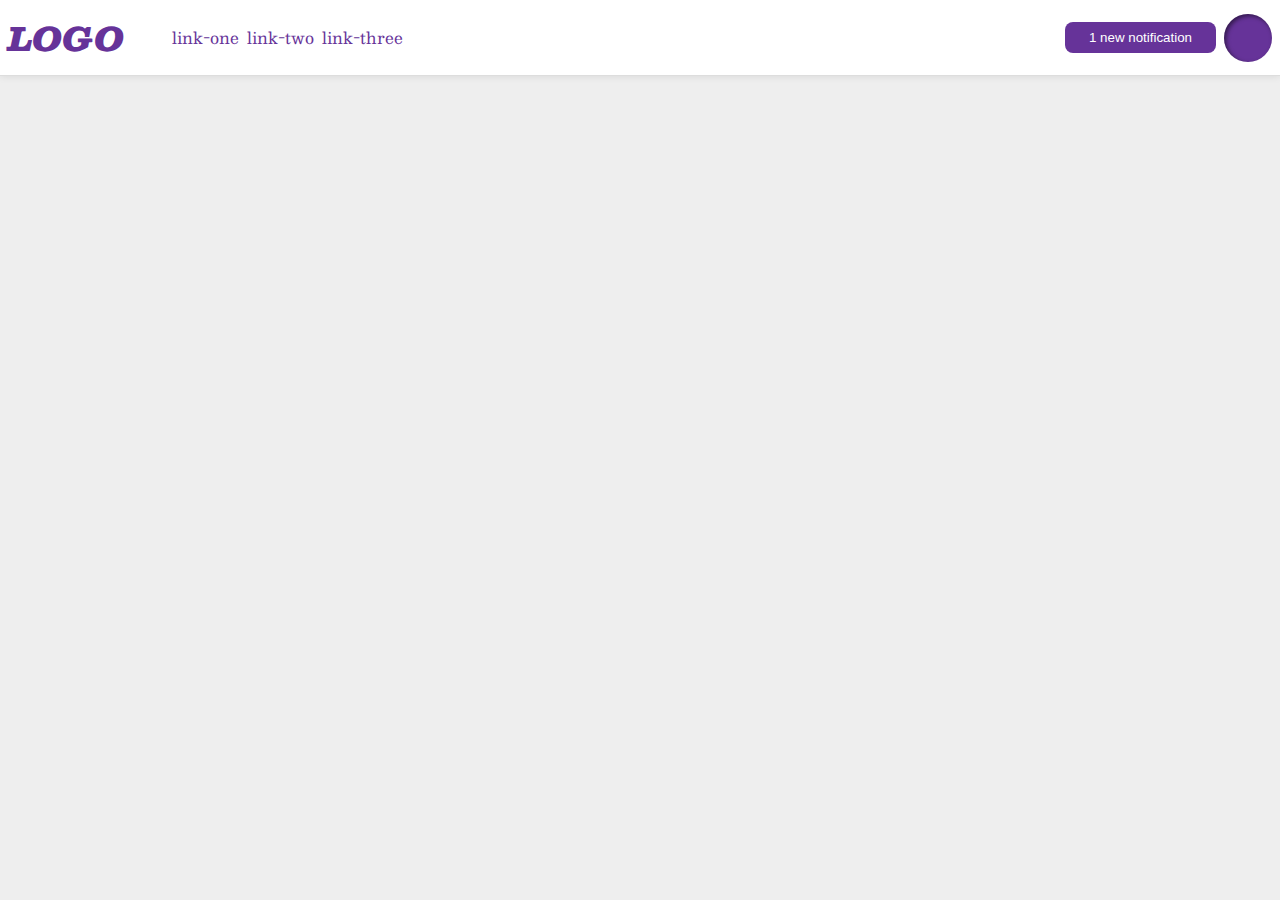
<file: flex/03-flex-header-2/index.html>
<!DOCTYPE html>
<html lang="en">
  <head>
    <meta charset="UTF-8">
    <meta http-equiv="X-UA-Compatible" content="IE=edge">
    <meta name="viewport" content="width=device-width, initial-scale=1.0">
    <title>Flex Header 2</title>
    <link rel="stylesheet" href="style.css">
  </head>
  <body>
    <div class="header">
      <div class="left-container">
        <div class="logo">
          LOGO
        </div>
        <ul class="links">
          <li><a href="google.com">link-one</a></li>
          <li><a href="google.com">link-two</a></li>
          <li><a href="google.com">link-three</a></li>
        </ul>
      </div>
      <div class="right-container">
        <button class="notifications">
          1 new notification
        </button>
        <div class="profile-image"></div>
      </div>
    </div>
  </body>
</html>
</file>
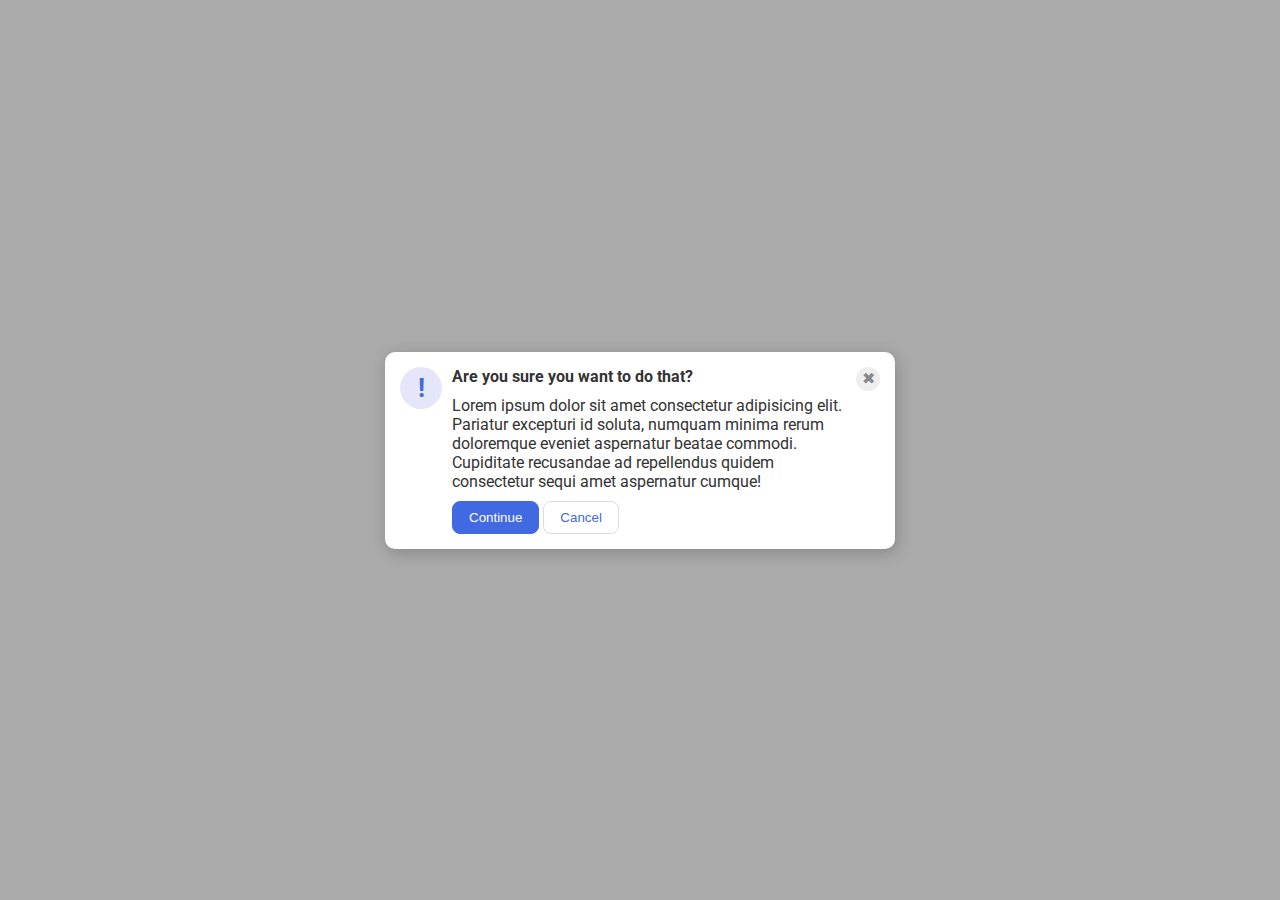
<file: flex/05-flex-modal/index.html>
<!DOCTYPE html>
<html lang="en">
  <head>
    <meta charset="UTF-8">
    <meta http-equiv="X-UA-Compatible" content="IE=edge">
    <meta name="viewport" content="width=device-width, initial-scale=1.0">
    <link rel="stylesheet" href="style.css">
    <title>Modal</title>
  </head>
  <body>
    <div class="modal">
      
        <div class="icon">!</div>
        <div class="container">
        <div class="header">Are you sure you want to do that?</div>
        <div class="text">Lorem ipsum dolor sit amet consectetur adipisicing elit. Pariatur excepturi id soluta, numquam minima rerum doloremque eveniet aspernatur beatae commodi. Cupiditate recusandae ad repellendus quidem consectetur sequi amet aspernatur cumque!</div>
        <div>
        <button class="continue">Continue</button>
        <button class="cancel">Cancel</button>
      </div>
       </div>
        <div class="close-button">✖</div>
    
     
    </div>
  </body>
</html>
</file>
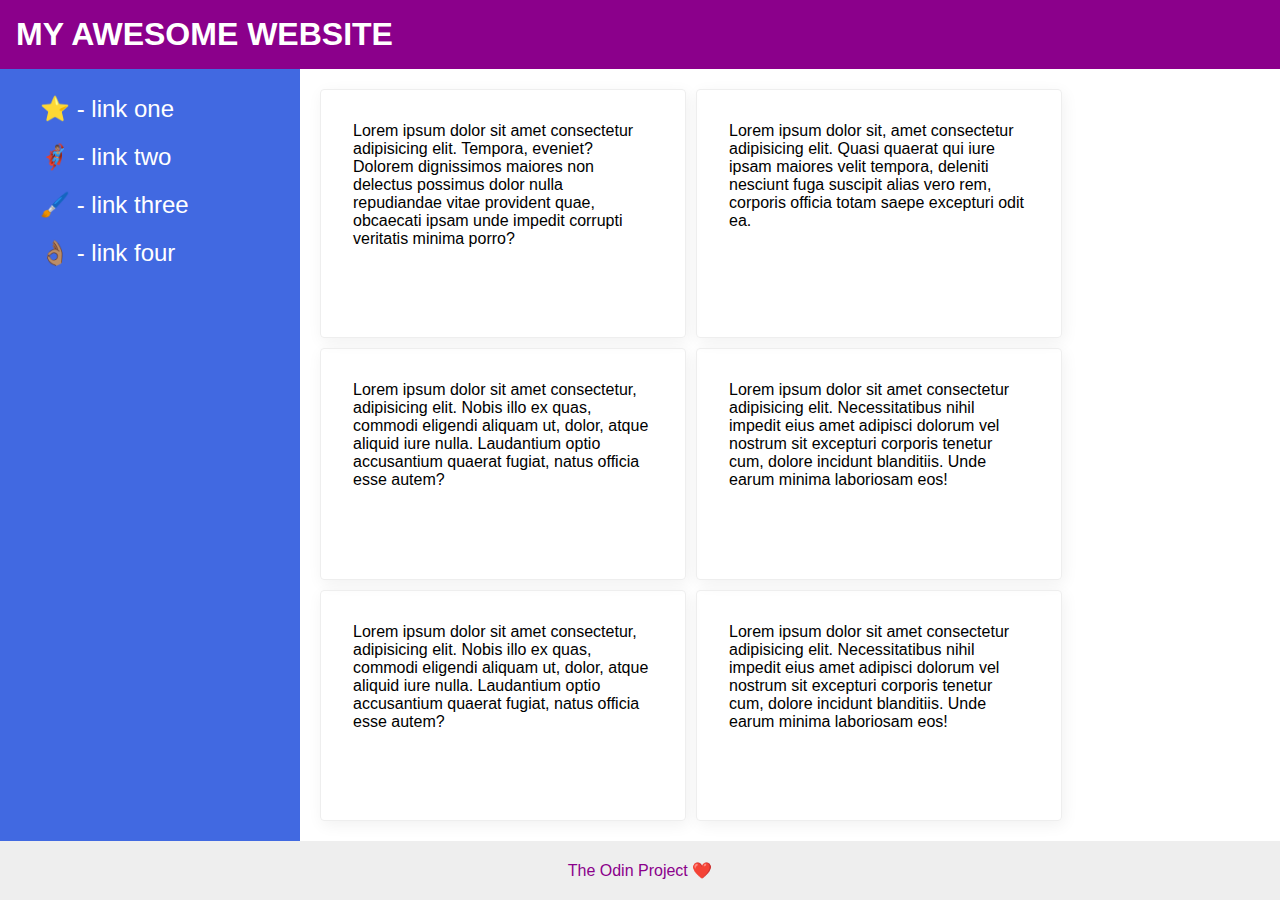
<file: flex/07-flex-layout-2/index.html>
<!DOCTYPE html>
<html lang="en">
  <head>
    <meta charset="UTF-8">
    <meta http-equiv="X-UA-Compatible" content="IE=edge">
    <meta name="viewport" content="width=device-width, initial-scale=1.0">
    <title>The Holy Grail</title>
    <link rel="stylesheet" href="style.css">
  </head>
  <body>
    <div class="header">
      MY AWESOME WEBSITE
    </div>
    <div class="content-container">
        <div class="sidebar">
          <ul>
            <li><a href="#">⭐ - link one</a></li>
            <li><a href="#">🦸🏽‍♂️ - link two</a></li>
            <li><a href="#">🖌️ - link three</a></li>
            <li><a href="#">👌🏽 - link four</a></li>
          </ul>
        </div>
        <div class="cards">
          <div class="card">Lorem ipsum dolor sit amet consectetur adipisicing elit. Tempora, eveniet? Dolorem dignissimos maiores non delectus possimus dolor nulla repudiandae vitae provident quae, obcaecati ipsam unde impedit corrupti veritatis minima porro?</div>
          <div class="card">Lorem ipsum dolor sit, amet consectetur adipisicing elit. Quasi quaerat qui iure ipsam maiores velit tempora, deleniti nesciunt fuga suscipit alias vero rem, corporis officia totam saepe excepturi odit ea.</div>
          <div class="card">Lorem ipsum dolor sit amet consectetur, adipisicing elit. Nobis illo ex quas, commodi eligendi aliquam ut, dolor, atque aliquid iure nulla. Laudantium optio accusantium quaerat fugiat, natus officia esse autem?</div>
          <div class="card">Lorem ipsum dolor sit amet consectetur adipisicing elit. Necessitatibus nihil impedit eius amet adipisci dolorum vel nostrum sit excepturi corporis tenetur cum, dolore incidunt blanditiis. Unde earum minima laboriosam eos!</div>
          <div class="card">Lorem ipsum dolor sit amet consectetur, adipisicing elit. Nobis illo ex quas, commodi eligendi aliquam ut, dolor, atque aliquid iure nulla. Laudantium optio accusantium quaerat fugiat, natus officia esse autem?</div>
          <div class="card">Lorem ipsum dolor sit amet consectetur adipisicing elit. Necessitatibus nihil impedit eius amet adipisci dolorum vel nostrum sit excepturi corporis tenetur cum, dolore incidunt blanditiis. Unde earum minima laboriosam eos!</div>
      </div>
    </div>
    <div class="footer">
      The Odin Project ❤️
    </div>
  </body>
</html>
</file>
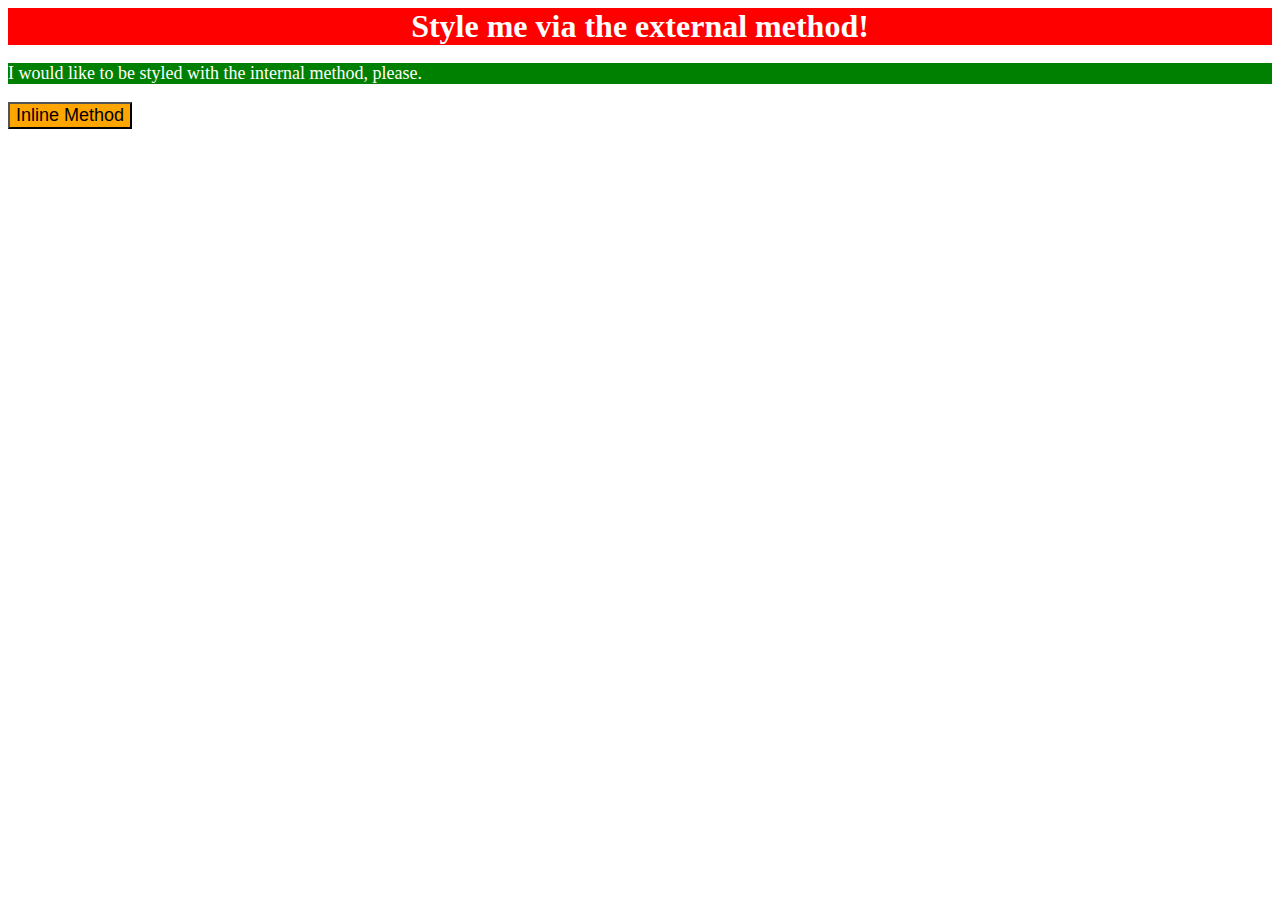
<file: foundations/01-css-methods/index.html>
<!DOCTYPE html>
<html lang="en">
  <head>
    <meta charset="UTF-8">
    <meta http-equiv="X-UA-Compatible" content="IE=edge">
    <meta name="viewport" content="width=device-width, initial-scale=1.0">
    <link rel="stylesheet" href="style.css">
    <title>Methods for Adding CSS</title>
    <style>
      /* Internal CSS */
        p {
          background-color: green;
          color: white;
          font-size: 18px;
        }
    </style>
  </head>
  <body>
    <!-- External CSS -->
    <div>Style me via the external method!</div>
    <p>I would like to be styled with the internal method, please.</p>

    <!-- Inline CSS -->
    <button style="background-color: orange; font-size: 18px;">Inline Method</button>
  </body>
</html>
</file>
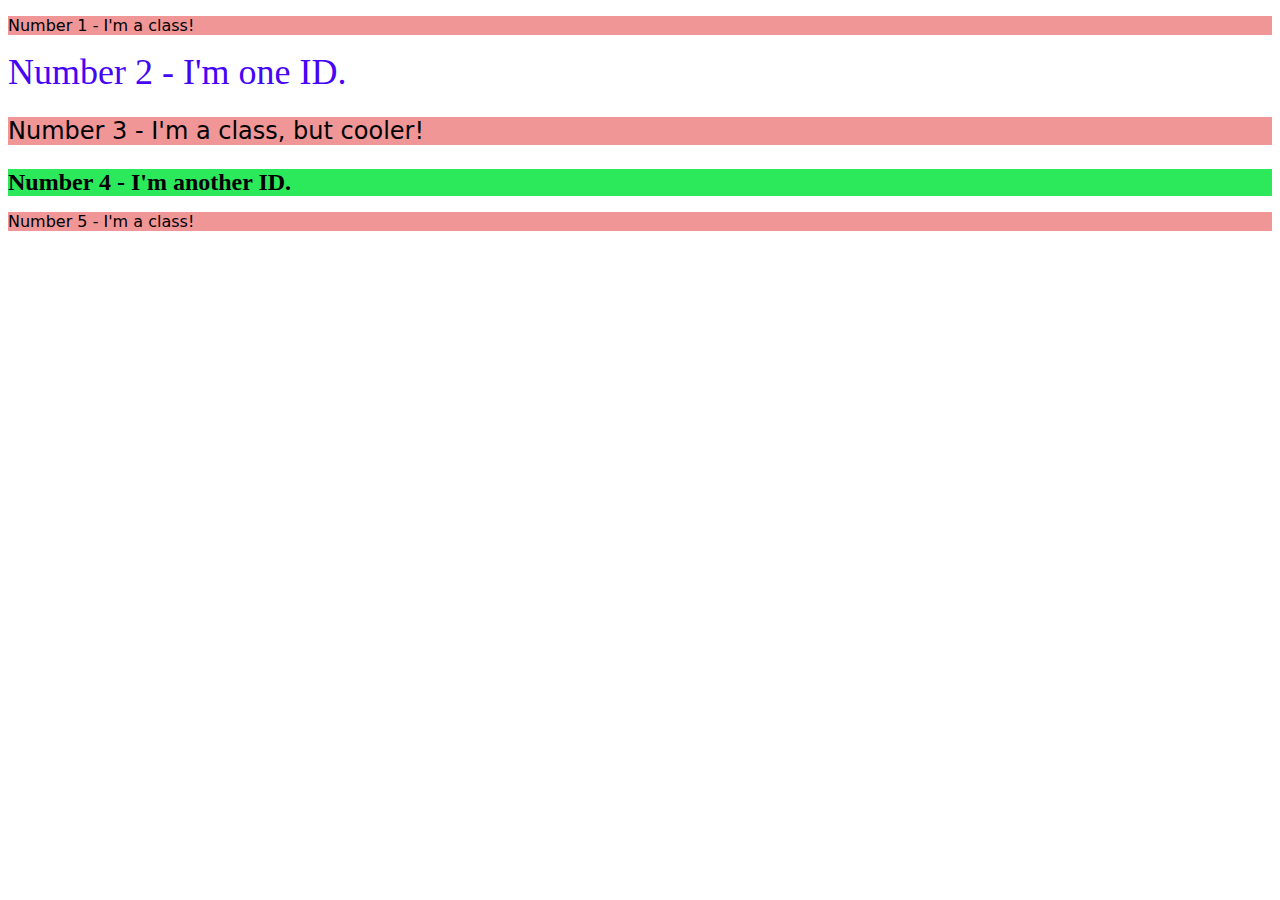
<file: foundations/02-class-id-selectors/index.html>
<!DOCTYPE html>
<html lang="en">
  <head>
    <meta charset="UTF-8">
    <meta http-equiv="X-UA-Compatible" content="IE=edge">
    <meta name="viewport" content="width=device-width, initial-scale=1.0">
    <title>Class and ID Selectors</title>
    <link rel="stylesheet" href="style.css">
  </head>
  <body>
    <p class="oddnumbers">Number 1 - I'm a class!</p>
    <div id="numbertwo">Number 2 - I'm one ID.</div>
    <p class="oddnumbers numberthree">Number 3 - I'm a class, but cooler!</p>
    <div id="numberfour">Number 4 - I'm another ID.</div>
    <p class="oddnumbers">Number 5 - I'm a class!</p>
  </body>
</html>
</file>
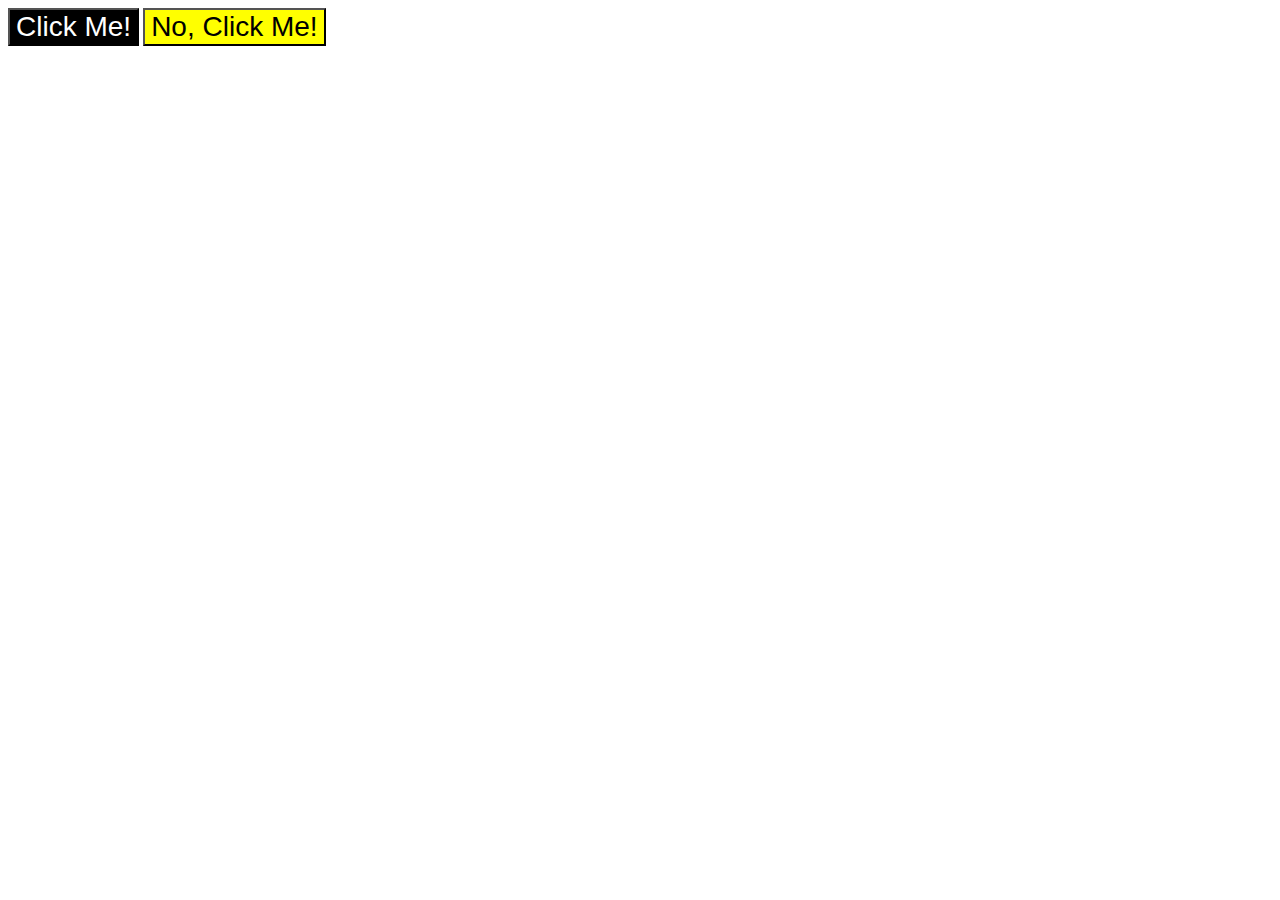
<file: foundations/03-grouping-selectors/index.html>
<!DOCTYPE html>
<html lang="en">
  <head>
    <meta charset="UTF-8">
    <meta http-equiv="X-UA-Compatible" content="IE=edge">
    <meta name="viewport" content="width=device-width, initial-scale=1.0">
    <title>Grouping Selectors</title>
    <link rel="stylesheet" href="style.css">
  </head>
  <body>
    <button class="button1 sizeAndFont">Click Me!</button>
    <button class="button2 sizeAndFont">No, Click Me!</button>
  </body>
</html>
</file>
<file: flex/03-flex-header-2/style.css>
/* this is some magical font-importing.  
you'll learn about it later. */
@import url('https://fonts.googleapis.com/css2?family=Besley:ital,wght@0,400;1,900&display=swap');

body {
  margin: 0;
  background: #eee;
  font-family: Besley, serif;
}

.header {
  background: white;
  border-bottom: 1px solid #ddd;
  box-shadow: 0 0 8px rgba(0,0,0,.1);

  /* make it in row */
  display: flex;
  padding: 8px;
}

.profile-image {
  background: rebeccapurple;
  box-shadow: inset 2px 2px 4px rgba(0,0,0,.5);
  border-radius: 50%;
  width: 48px;
  height: 48px;
}

.logo {
  color: rebeccapurple;
  font-size: 32px;
  font-weight: 900;
  font-style: italic;
}

button {
  border: none;
  border-radius: 8px;
  background: rebeccapurple;
  color: white;
  padding: 8px 24px;
}

a {
  /* this removes the line under our links */
  text-decoration: none;
  color: rebeccapurple;
}

ul {
  list-style-type: none;
  display: flex;
  gap: 8px;
}

/*  create two container to separate the to div */
.left-container,
.right-container{
  display: flex;
  gap: 8px;
  align-items: center;
 
}

/* to separate, you can give it margin-right auto or
  you also put justify-content space-between in the container 
  header
*/
.left-container{
  margin-right: auto;
}
</file>
<file: flex/05-flex-modal/style.css>
@import url('https://fonts.googleapis.com/css2?family=Roboto:wght@400;700&display=swap');

html, body {
  height: 100%;
}

body {
  font-family: Roboto, sans-serif;
  margin: 0;
  background: #aaa;
  color: #333;
  /* I'll give you this one for free lol */
  display: flex;
  align-items: center;
  justify-content: center;
}

/* group the header and body */
.container {
  display: flex;
  flex-direction: column;
  gap: 10px;
}

.header {
  font-weight: bold;
}

.modal {
  /* add flex to row */
  display: flex;
  gap: 10px;
  justify-content: space-between;

  padding: 15px;
  background: white;
  width: 480px;
  border-radius: 10px;
  box-shadow: 2px 4px 16px rgba(0,0,0,.2);
}

.icon {
  color: royalblue;
  font-size: 26px;
  font-weight: 700;
  background: lavender;
  width: 42px;
  height: 42px;
  border-radius: 50%;
  display: flex;
  align-items: center;
  justify-content: center;

  /* add flex shrink so it the element won't shrink */
  flex-shrink: 0;
}

.close-button {
  background: #eee;
  border-radius: 50%;
  color: #888;
  font-weight: 400;
  font-size: 16px;
  height: 24px;
  width: 24px;
  display: flex;
  align-items: center;
  justify-content: center;

  /* add flex shrink so it the element won't shrink */
  flex-shrink: 0;
}

button {
  padding: 8px 16px;
  border-radius: 8px;
}

button.continue {
  background: royalblue;
  border: 1px solid royalblue;
  color: white;
}

button.cancel {
  background: white;
  border: 1px solid #ddd;
  color: royalblue;
}
</file>
<file: flex/07-flex-layout-2/style.css>
body {
  font-family: -apple-system, BlinkMacSystemFont, 'Segoe UI', Roboto, Oxygen, Ubuntu, Cantarell, 'Open Sans', 'Helvetica Neue', sans-serif;
  margin: 0;
  min-height: 100vh;

  /* make the layout in column and equally 
    divide the spaces
  */
  display: flex;
  flex-direction: column;
  
}

/* contain the content so that
  the element is divided to three
  flex 1 to take up all the spaces
*/
.content-container {
  display: flex;
  flex: 1;
}

.header {
  
  padding: 16px;
  background: darkmagenta;
  color: white;
  font-size: 32px;
  font-weight: 900;
}

.cards {
  display: flex;
  flex-wrap: wrap;
  margin: 20px;
  gap: 10px;
}

.footer {
  
  padding: 20px;
  text-align: center;
  background: #eee;
  color: darkmagenta;
  
}

.sidebar {
  width: 300px;
  background: royalblue;
  box-sizing: border-box;

  /* prevent sidebar from shrinking */
  flex-shrink: 0;
}

/* remove the underline and make the font white */
a {
  text-decoration: none;
  color: white;
  font-size: 24px;
}

/* remove the bullets and give spaces */
li {
  list-style-type: none;
  padding: 10px 0px;
}

.card {
  border: 1px solid #eee;
  box-shadow: 2px 4px 16px rgba(0,0,0,.06);
  border-radius: 4px;

  /* put space around the card
    and put the width 300px    
  */
  padding: 32px;
  width: 300px;
  
}
</file>
<file: foundations/01-css-methods/style.css>
div {
    background-color: red;
    color: white;
    font-size: 32px;
    text-align: center;
    font-weight: bold;
}
</file>
<file: foundations/02-class-id-selectors/style.css>
.oddnumbers {
    background-color: rgb(241, 150, 150);
    font-family: Verdana, "DejaVu Sans", sans-serif;

}

#numbertwo {
    color: rgb(69, 6, 245);
    font-size: 36px;
}

.numberthree {
    font-size: 24px;
}

#numberfour {
    background-color: hsl(135, 81%, 54%);
    font-size: 24px;
    font-weight: bold;
}
</file>
<file: foundations/03-grouping-selectors/style.css>
.button1{
    background-color: black;
    color: white;
}

.button2 {
    background-color: yellow;
}

/* Grouping selectors, both of the class share the same style */
.button1, 
.button2{
    font-size: 28px;
    font-family: 'Helvetica', 'Times New Roman', sans-serif;
}
</file>
